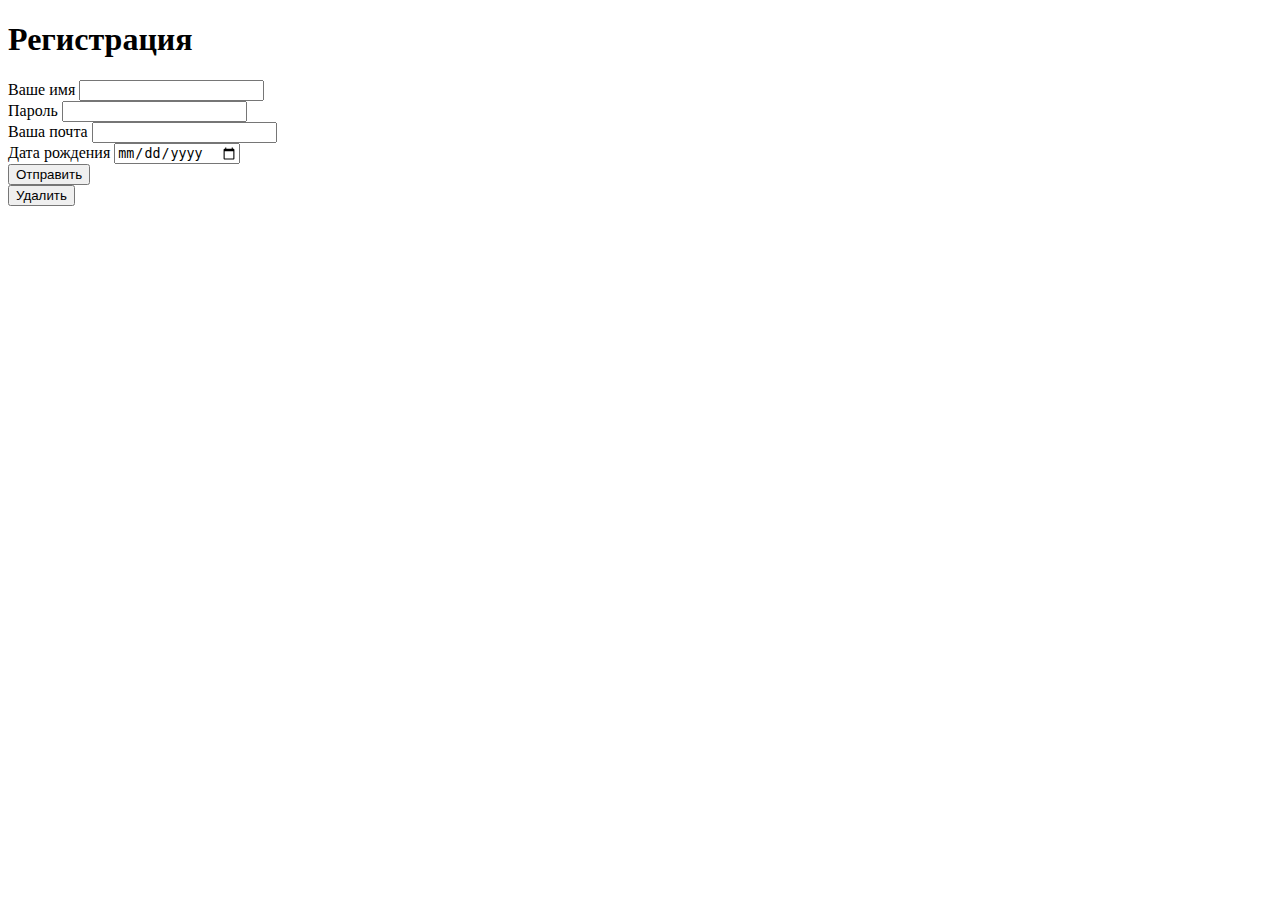
<file: index.html>
<!DOCTYPE html>
<html lang="en">

<head>
    <meta charset="UTF-8">
    <meta name="viewport" content="width=device-width, initial-scale=1.0">
    <title>Document</title>
</head>

<body>
    <h1>Регистрация</h1>
    <form action="#">
        Ваше имя <input type="text"><br>
        Пароль <input type="password"><br>
        Ваша почта <input type="email"><br>
        Дата рождения <input type="date"><br>
        <button type="submit">Отправить</button><br>
        <button type="reset">Удалить</button>
    </form>
</body>

</html>
</file>
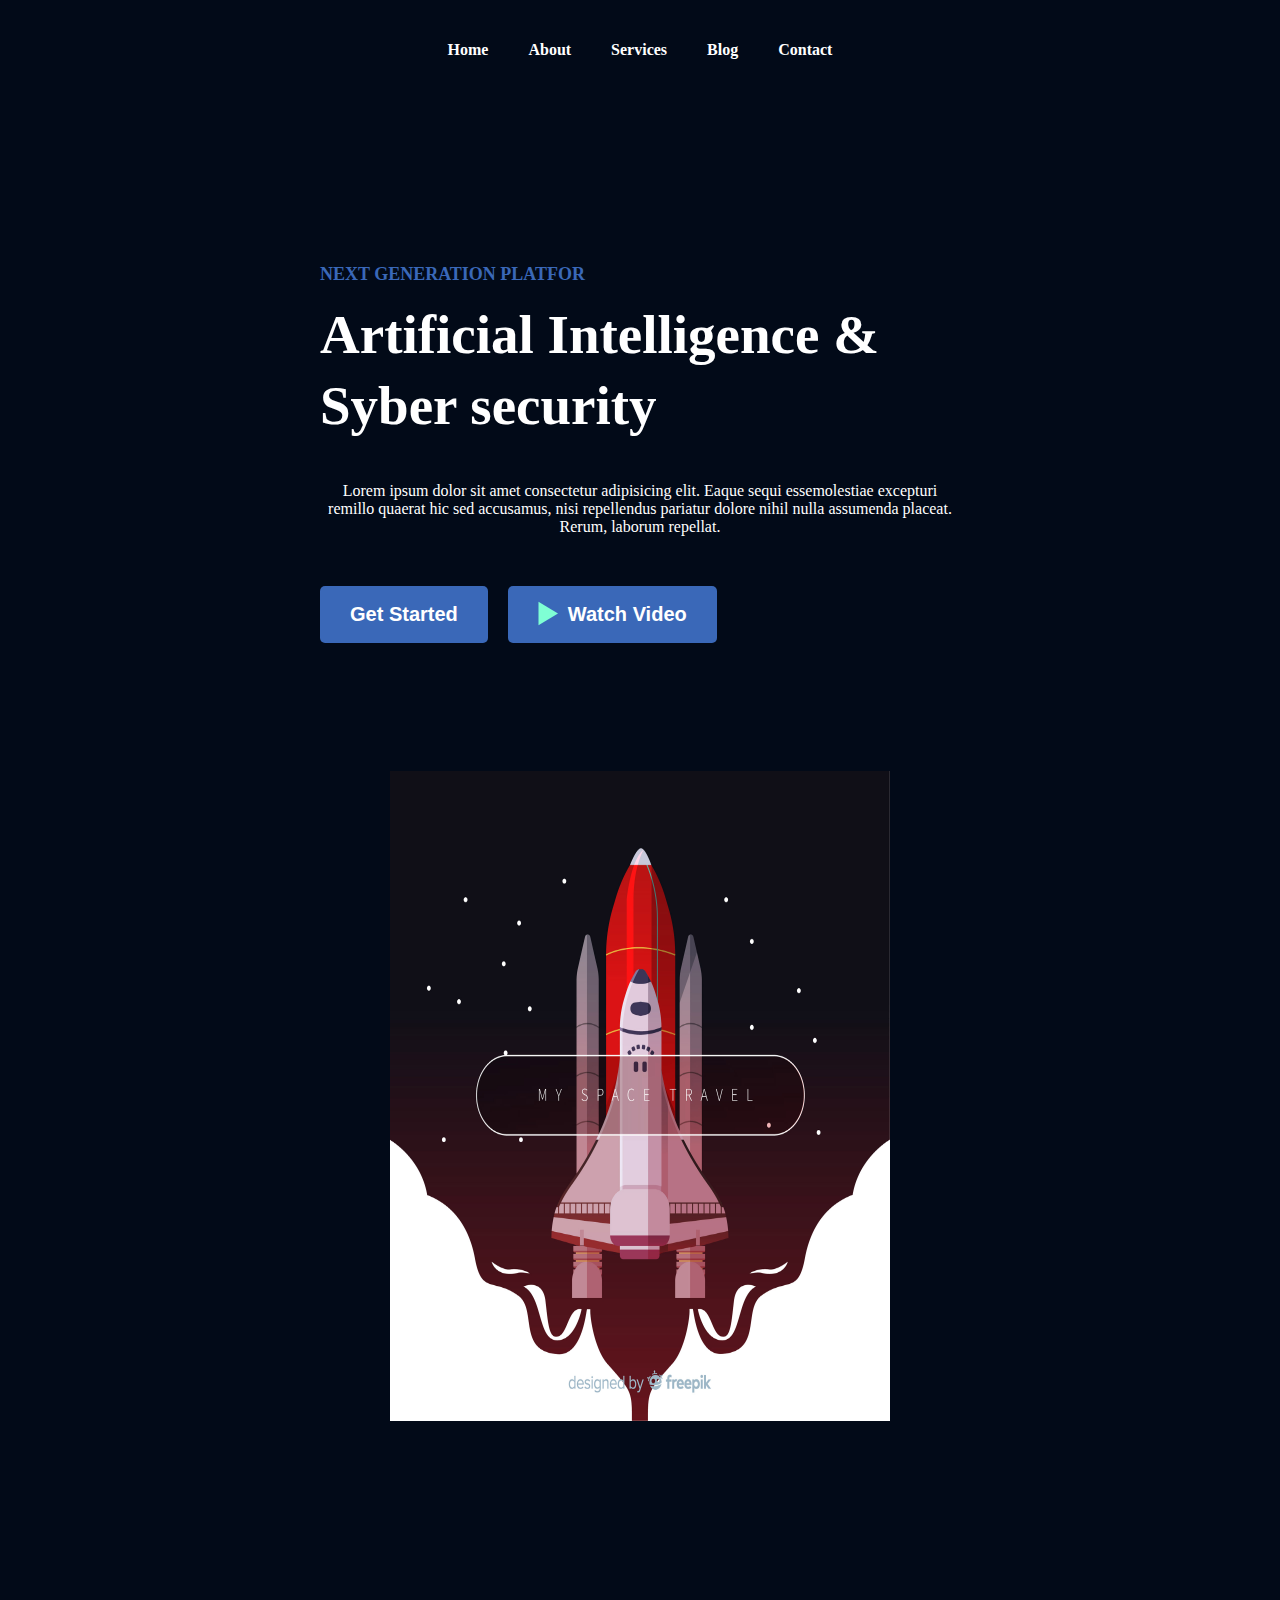
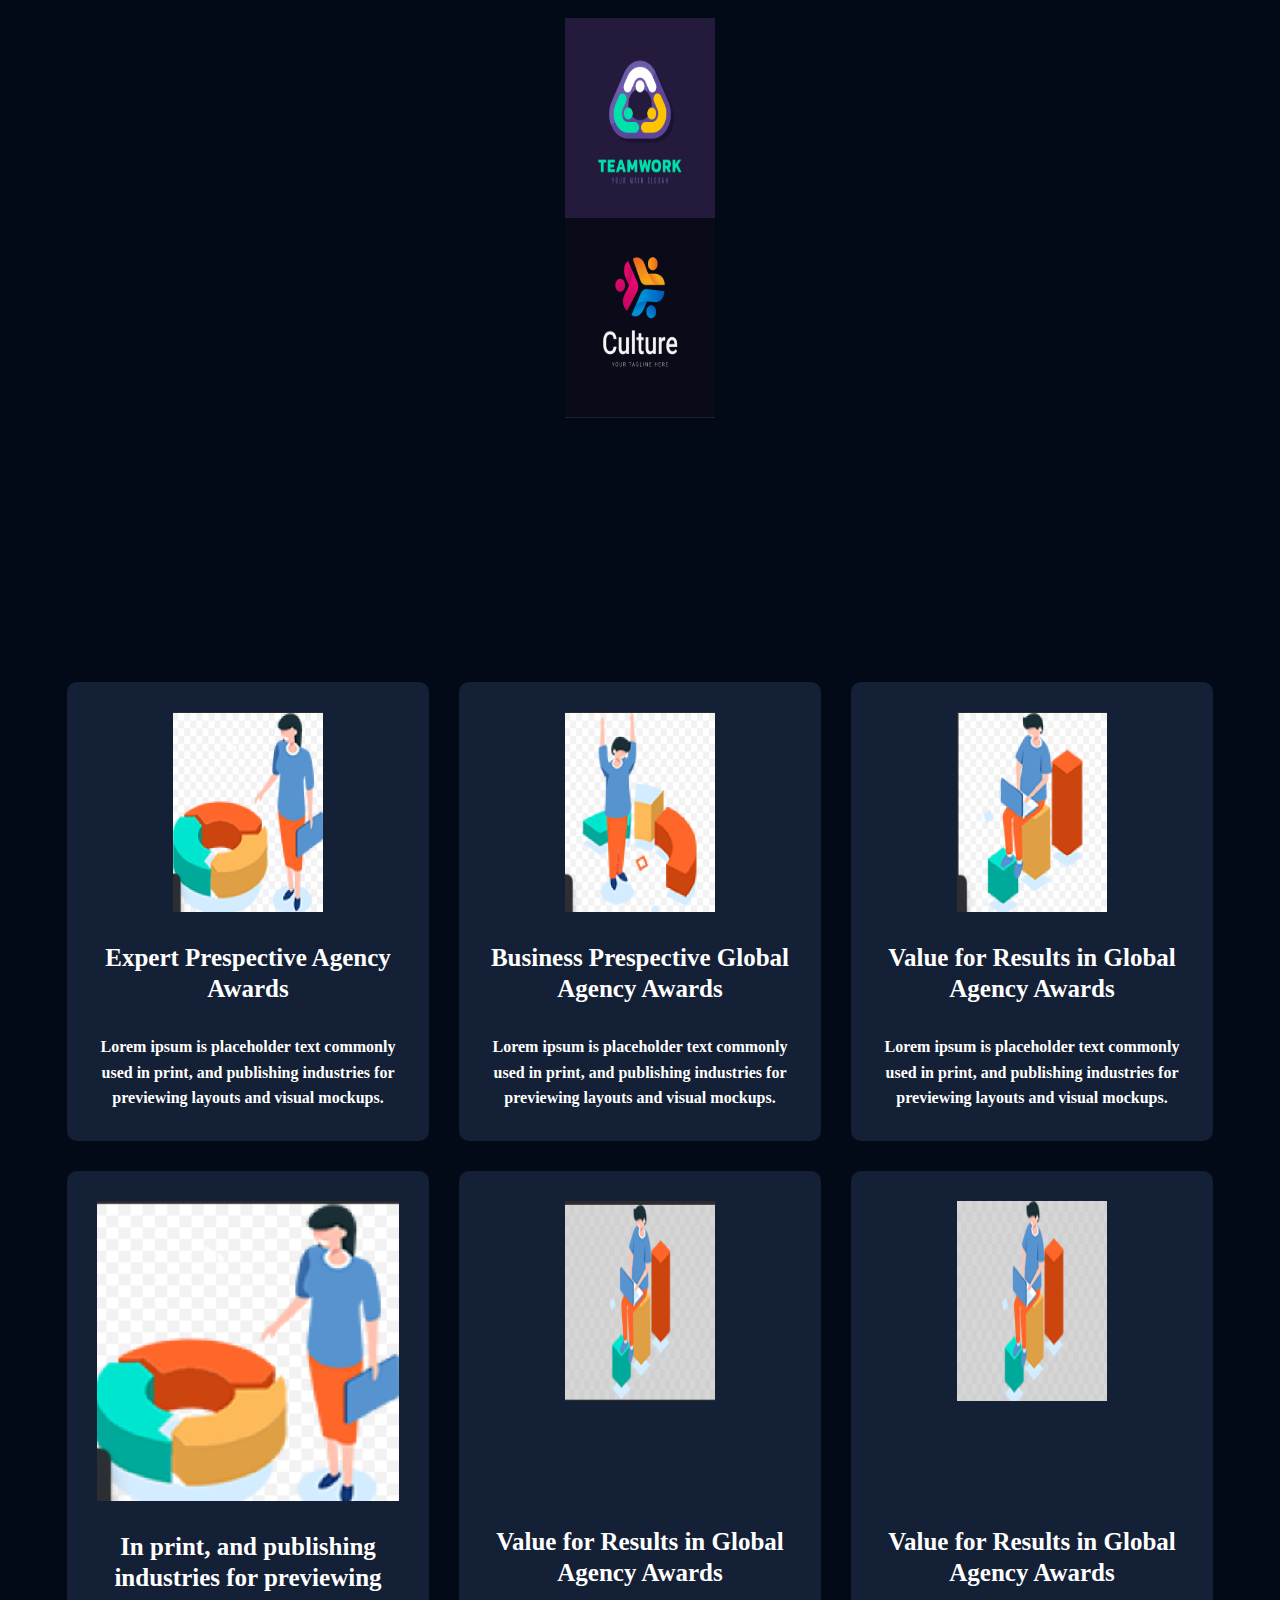
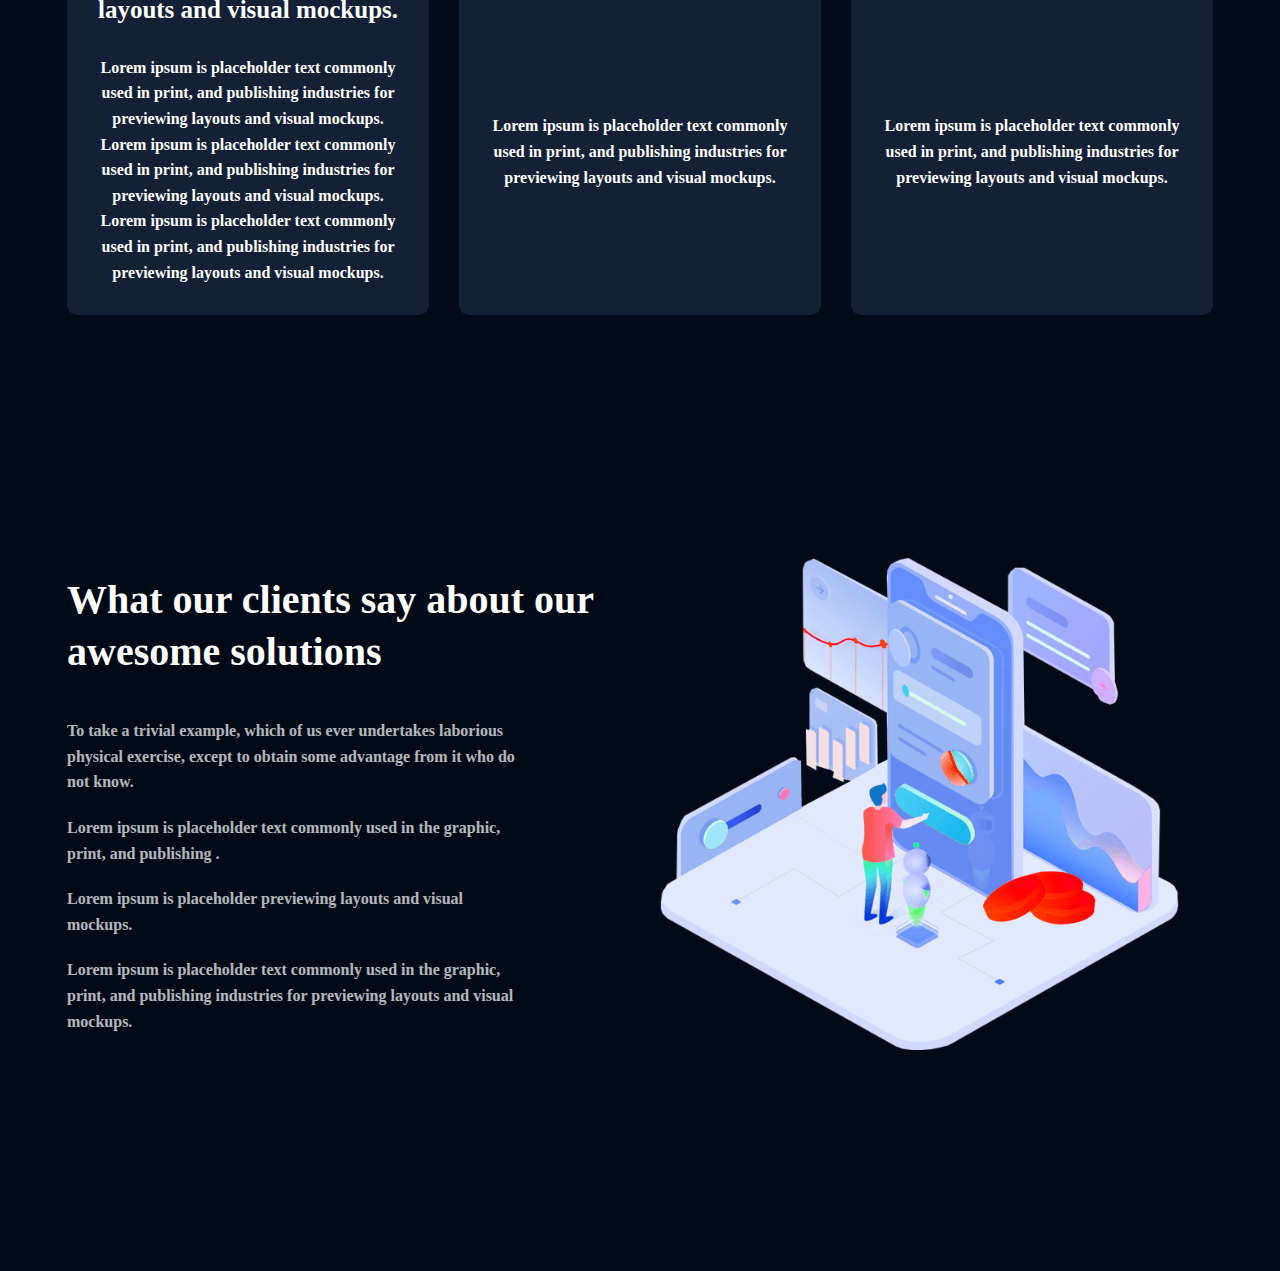
<file: project/index.html>
<!DOCTYPE html>
<html lang="en">

<head>
    <link rel="preconnect" href="https://fonts.googleapis.com">
    <link rel="preconnect" href="https://fonts.gstatic.com" grossorigin>
    <link href="https://fonts.googleapis.com/css2?family=Open+Sans:wght@600;700;800&display=swap" rel="stylesheet">

    <meta charset="UTF-8">
    <meta name="viewport" content="width=device-width, initial-scale=1.0">
    <title>New project</title>
    <link rel="stylesheet" href="style.css">
</head>

<body>
    <div class="toep center">
        <div class="header">
            <a class="header__link" href="#">Home</a>
            <a class="header__link" href="#">About</a>
            <a class="header__link" href="#">Services</a>
            <a class="header__link" href="#">Blog</a>
            <a class="header__link" href="#">Contact</a>
        </div>
        <div class="top__content">
            <div class="top__info">
                <h3 class="subtitle">Next Generation Platfor</h3>
                <h1 class="title">Artificial Intelligence &
                    Syber security</h1>
                <p class="lorem">Lorem ipsum dolor sit amet consectetur adipisicing elit. Eaque sequi essemolestiae
                    excepturi remillo
                    quaerat hic sed accusamus, nisi repellendus pariatur dolore nihil nulla assumenda placeat. Rerum,
                    laborum repellat.</p>
                <div class="top__buttons">
                    <button class="button">Get Started</button>
                    <button class="button">
                        <svg width="20" height="25" viewBox="0 0 20 25" fill="none" xmlns="http://www.w3.org/2000/svg">
                            <path d="M20 12.5L0.500001 24.1913L0.500002 0.808657L20
                        12.5Z" fill="aquamarine" />
                        </svg>
                        Watch Video</button>
                </div>
            </div>
            <img src="image/space.jpg" width="500" height="650" alt="space">
        </div>
        <div class="top__logo">
            <p><img class="top__logo" src="image/teamwork.jpg" width="150" height="200" alt="logos">
                <img class="top__logo" src="image/culture.jpg" width="150" height="200" alt="logos">
            </p>
        </div>
    </div>
    <div class="content center">
        <div class="item">
            <img src="image/1.png" width="150" height="200" alt="" class="item__img">
            <h3 class="heading">Expert Prespective Agency Awards</h3>
            <p class="item__text">Lorem ipsum is placeholder text commonly used in print, and publishing industries for
                previewing layouts and visual mockups.</p>
        </div>
        <div class="item">
            <img src="image/2.png" width="150" height="200" alt="" class="item__img">
            <h3 class="heading">Business Prespective Global Agency Awards</h3>
            <p class="item__text">Lorem ipsum is placeholder text commonly used in print, and publishing industries for
                previewing layouts and visual mockups.</p>
        </div>
        <div class="item">
            <img src="image/3.png" width="150" height="200" alt="" class="item__img">
            <h3 class="heading">Value for Results in Global Agency Awards</h3>
            <p class="item__text">Lorem ipsum is placeholder text commonly used in print, and publishing industries for
                previewing layouts and visual mockups.</p>
        </div>
        <div class="item item big">
            <img width="306" src="image/4 big.png" width="250" height="300" alt="" class="item__img">
            <h3 class="heading">In print, and publishing industries for previewing layouts and visual mockups.</h3>
            <p class="item__text">Lorem ipsum is placeholder text commonly used in print, and publishing industries for
                previewing layouts and visual mockups. Lorem ipsum is placeholder text commonly used in print, and
                publishing industries for previewing layouts and visual mockups. Lorem ipsum is placeholder text
                commonly used in print, and publishing industries for previewing layouts and visual mockups.</p>
        </div>
        <div class="item">
            <img src="image/4.png" width="150" height="200" alt="" class="item__img">
            <h3 class="heading">Value for Results in Global Agency Awards</h3>
            <p class="item__text">Lorem ipsum is placeholder text commonly used in print, and publishing industries for
                previewing layouts and visual mockups.</p>
        </div>
        <div class="item">
            <img src="image/5.png" width="150" height="200" alt="" class="item__img">
            <h3 class="heading">Value for Results in Global Agency Awards</h3>
            <p class="item__text">Lorem ipsum is placeholder text commonly used in print, and publishing industries for
                previewing layouts and visual mockups.</p>
        </div>
    </div>
    <div class="about">
        <div class="about__content">
            <div class="about__info">
                <h3 class="about__heading">What our clients say about our
                    awesome solutions</h3>
                <p class="about__text">
                    To take a trivial example, which of us ever undertakes laborious physical exercise, except to obtain
                    some advantage from it who do not know.
                </p>
                <p class="about__text">
                    Lorem ipsum is placeholder text commonly used in the graphic, print, and publishing .
                </p>
                <p class="about__text">
                    Lorem ipsum is placeholder previewing layouts and visual mockups.
                </p>
                <p class="about__text">
                    Lorem ipsum is placeholder text commonly used in the graphic, print, and publishing industries for
                    previewing layouts and visual mockups.
                </p>
            </div>
            <img src="image/about3 1.svg" alt="about photo">
        </div>
    </div>
</body>

</html>
</file>
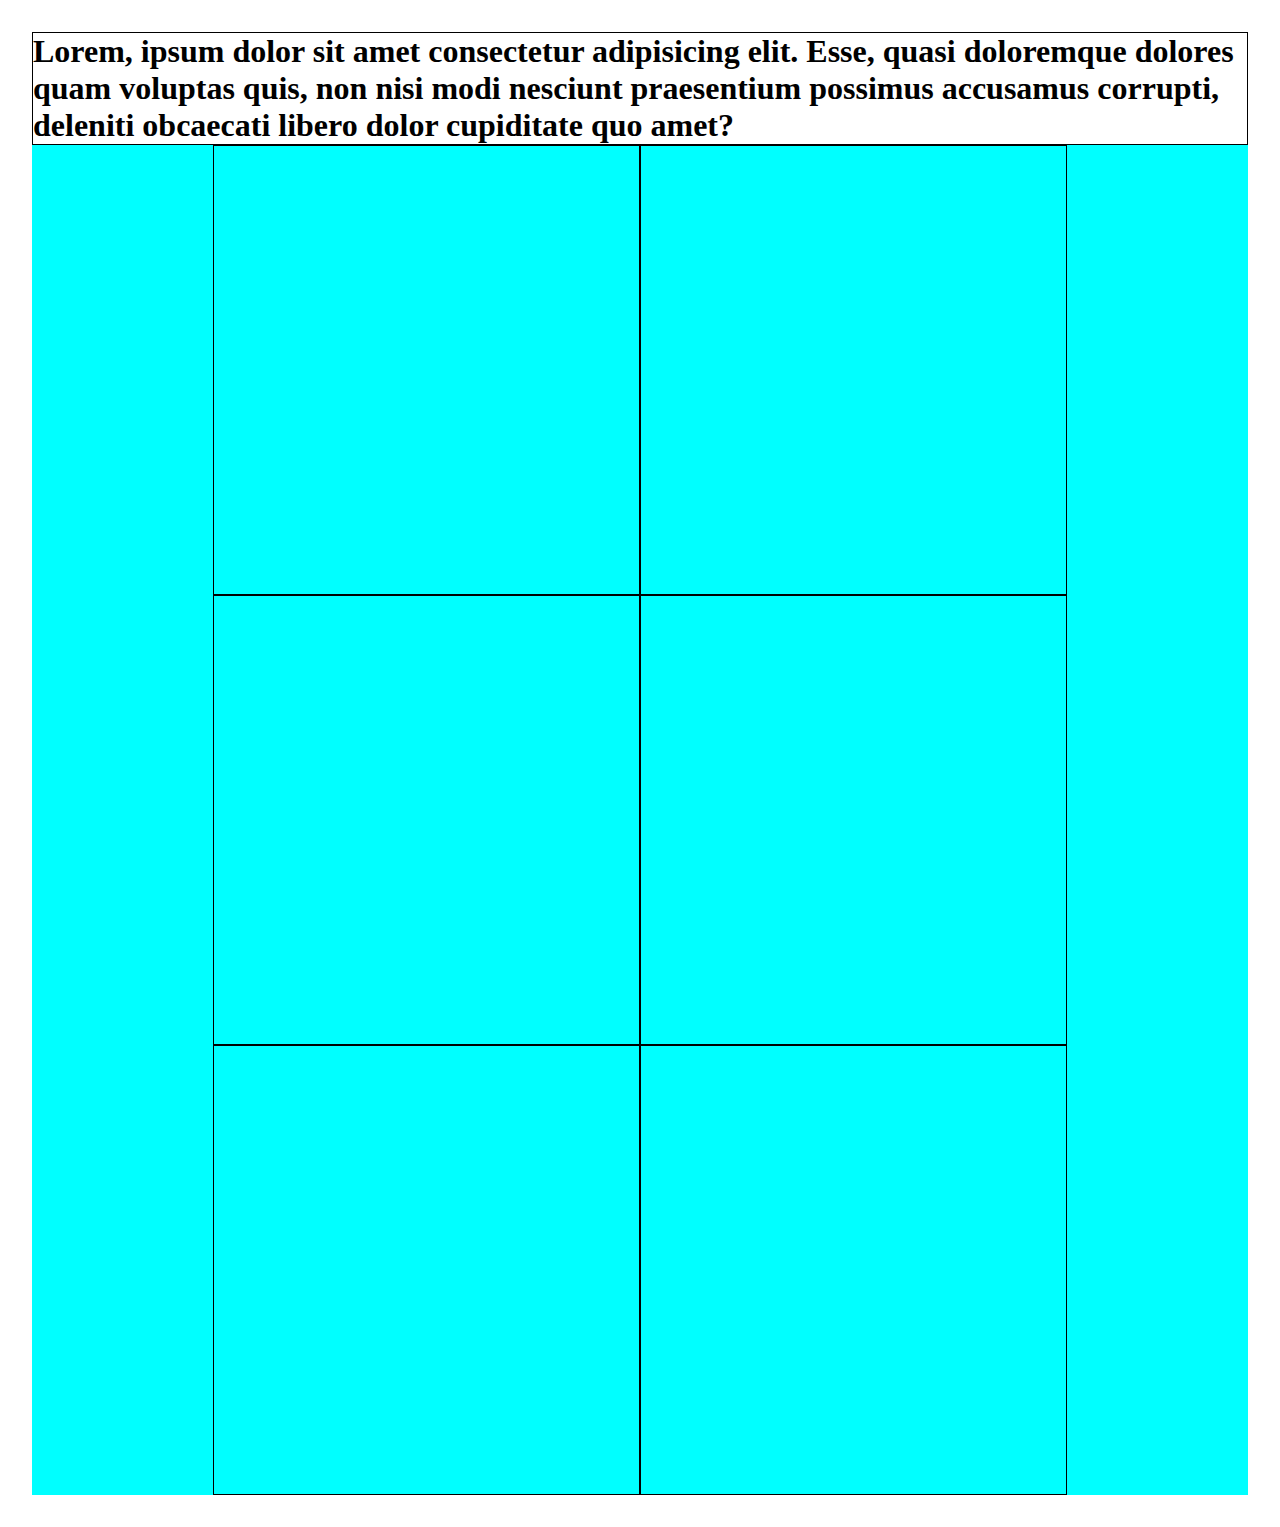
<file: responsive_web/index.html>
<!DOCTYPE html>
<html lang="en">

<head>
    <meta charset="UTF-8">
    <meta name="viewport" content="width=device-width, initial-scale=1.0">
    <title>Document</title>
    <link rel="stylesheet" href="style.css">
</head>

<body>
    <div class="header">
        <h1>Lorem, ipsum dolor sit amet consectetur adipisicing elit. Esse, quasi doloremque dolores quam voluptas quis,
            non nisi modi nesciunt praesentium possimus accusamus corrupti, deleniti obcaecati libero dolor cupiditate
            quo amet?
        </h1>
    </div>
    <div class="content">
        <div class="item"></div>
        <div class="item"></div>
        <div class="item"></div>
        <div class="item"></div>
        <div class="item"></div>
        <div class="item"></div>
    </div>
</body>

</html>
</file>
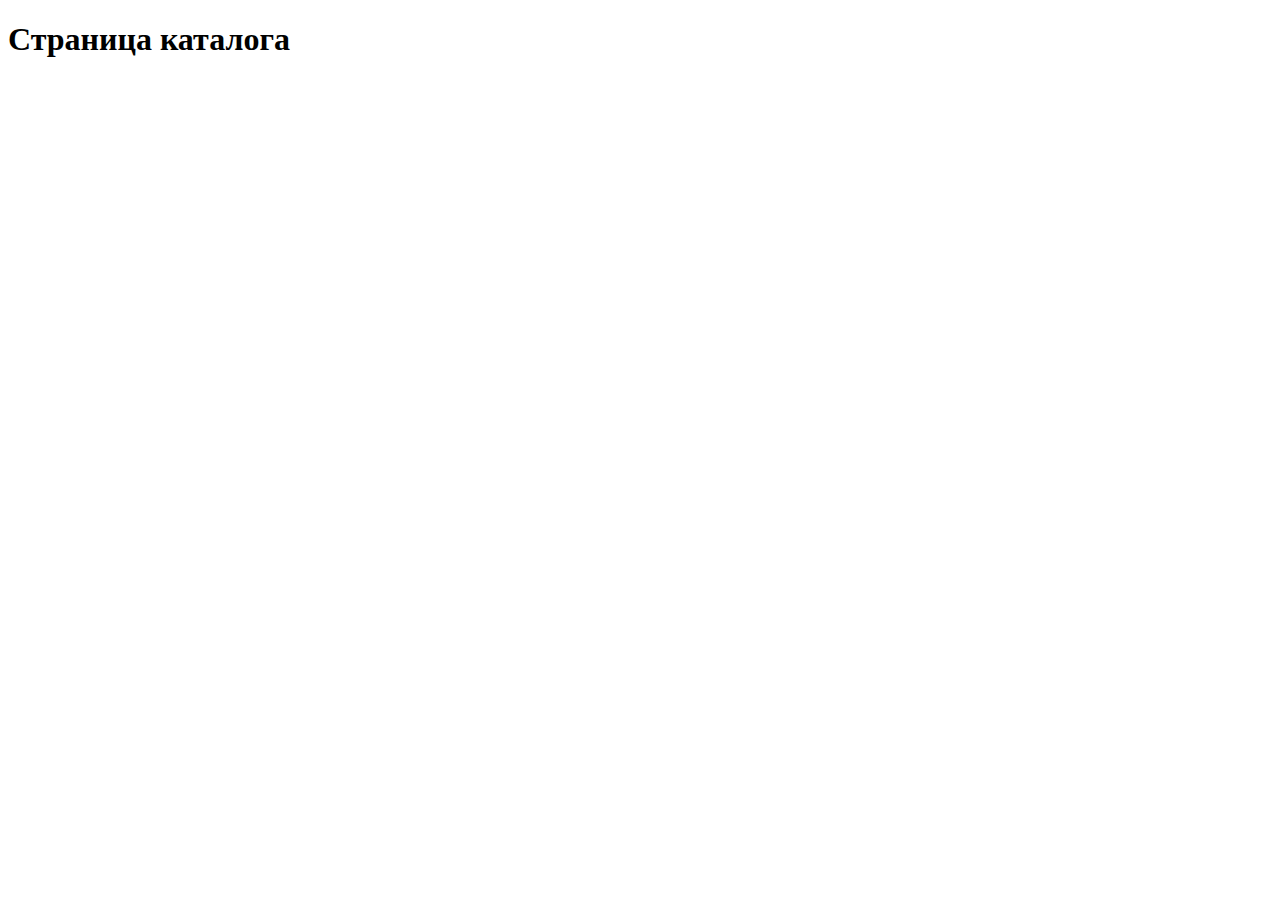
<file: catolog.html>
<!DOCTYPE html>
<html lang="en">

<head>
    <meta charset="UTF-8">
    <meta name="viewport" content="width=device-width, initial-scale=1.0">
    <title>Document</title>
</head>

<body>
    <h1>Страница каталога</h1>
</body>

</html>
</file>
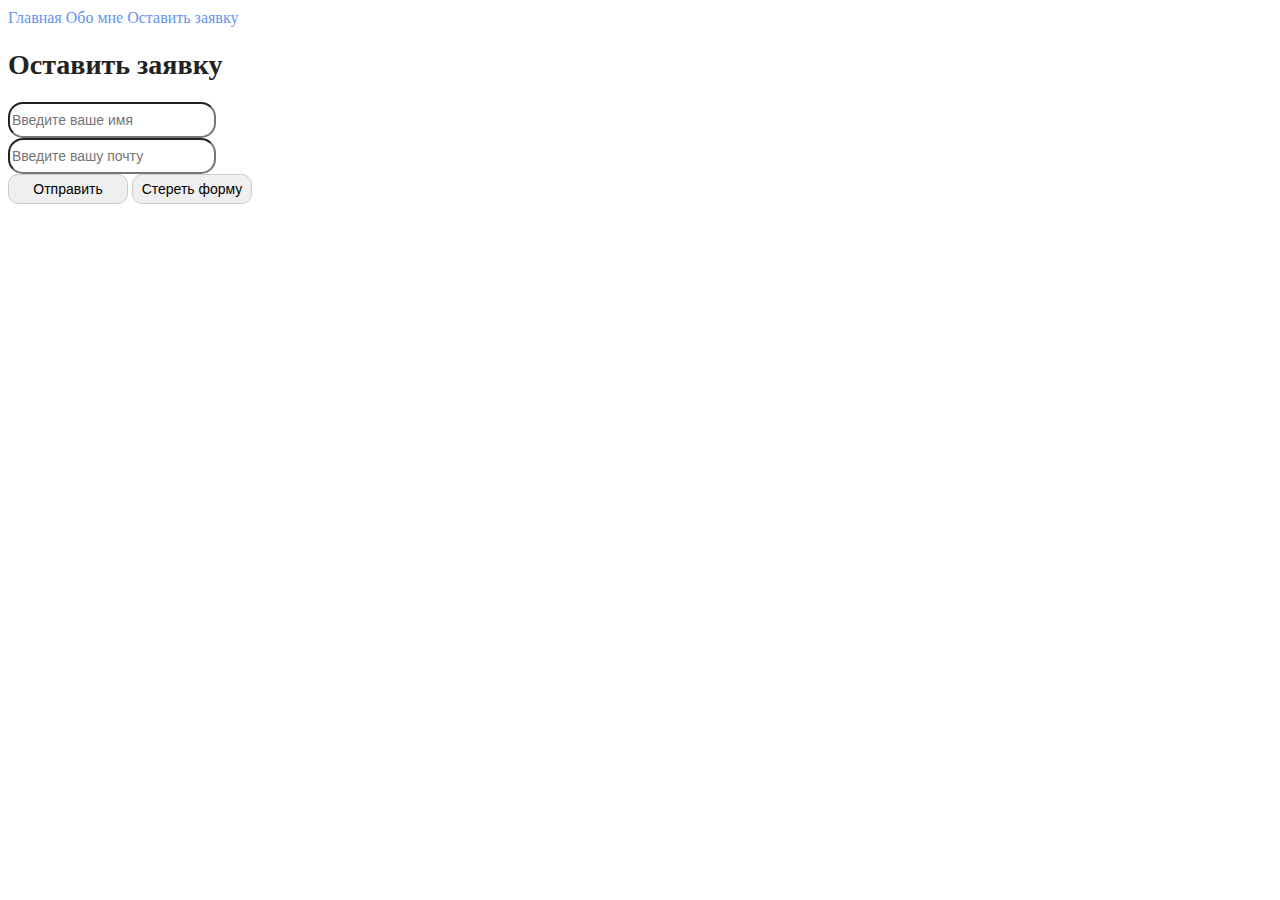
<file: form.html>
<!DOCTYPE html>
<html lang="en">

<head>
    <meta charset="UTF-8">
    <meta name="viewport" content="width=device-width, initial-scale=1.0">
    <title>Document</title>
    <link rel="stylesheet" href="lecture_2/style.css">
</head>

<body>
    <a class="nav_link" href="index.html">Главная</a>
    <a class="nav_link" href="info/about.html">Обо мне</a>
    <a class="nav_link" href="form.html">Оставить заявку</a>
    <h1 class="title">Оставить заявку</h1>
    <form action="#">
        <input class="form_input" type="text" placeholder="Введите ваше имя"><br>
        <input class="form_input" type="email" placeholder="Введите вашу почту"><br>
        <button class="form_button" type="submit">Отправить</button>
        <button class="form_button" type="reset">Стереть форму</button>
    </form>
</body>

</html>
</file>
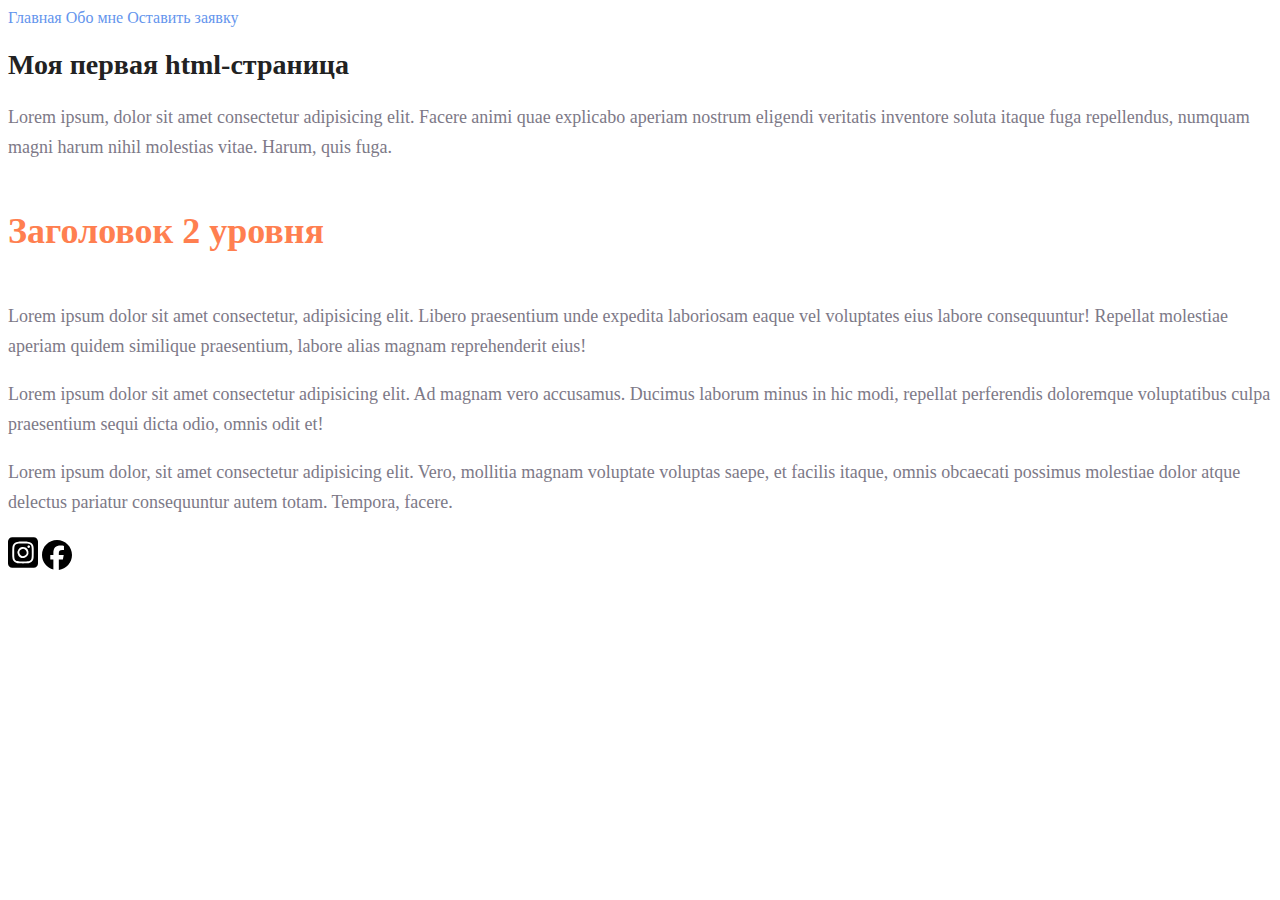
<file: my_first_html.html>
<!DOCTYPE html>
<html lang="en">

<head>
    <meta charset="UTF-8">
    <meta name="viewport" content="width=device-width, initial-scale=1.0">
    <title>Document</title>
    <link rel="stylesheet" href="lecture_2/style.css">
</head>
<a class="nav_link" href="my_first_html.html">Главная</a>
<a class="nav_link" href="info/about.html">Обо мне</a>
<a class="nav_link" href="form.html">Оставить заявку</a>
<h1 class="title">Моя первая html-страница</h1>
<p class="text">Lorem ipsum, dolor sit amet consectetur adipisicing elit. Facere animi quae explicabo aperiam nostrum
    eligendi
    veritatis inventore soluta itaque fuga repellendus, numquam magni harum nihil molestias vitae. Harum, quis fuga.</p>
<h2 class="subtitle">Заголовок 2 уровня</h2>

<body>
    <p class="text">Lorem ipsum dolor sit amet consectetur, adipisicing elit. Libero praesentium unde expedita
        laboriosam eaque vel
        voluptates eius labore consequuntur! Repellat molestiae aperiam quidem similique praesentium, labore alias
        magnam reprehenderit eius!</p>
    <p class="text">Lorem ipsum dolor sit amet consectetur adipisicing elit. Ad magnam vero accusamus. Ducimus laborum
        minus in hic
        modi, repellat perferendis doloremque voluptatibus culpa praesentium sequi dicta odio, omnis odit et!</p>
    <p class="text">Lorem ipsum dolor, sit amet consectetur adipisicing elit. Vero, mollitia magnam voluptate voluptas
        saepe, et
        facilis itaque, omnis obcaecati possimus molestiae dolor atque delectus pariatur consequuntur autem totam.
        Tempora, facere.</p>
    <a href="https://www.instagram.com/"><img width="30" src="img/square-instagram.svg" alt=""></a>
    <a href="https://www.facebook.com/?locale=ru_RU"><img width="30" src="img/facebook.svg" alt=""></a>
</body>

</html>
</file>
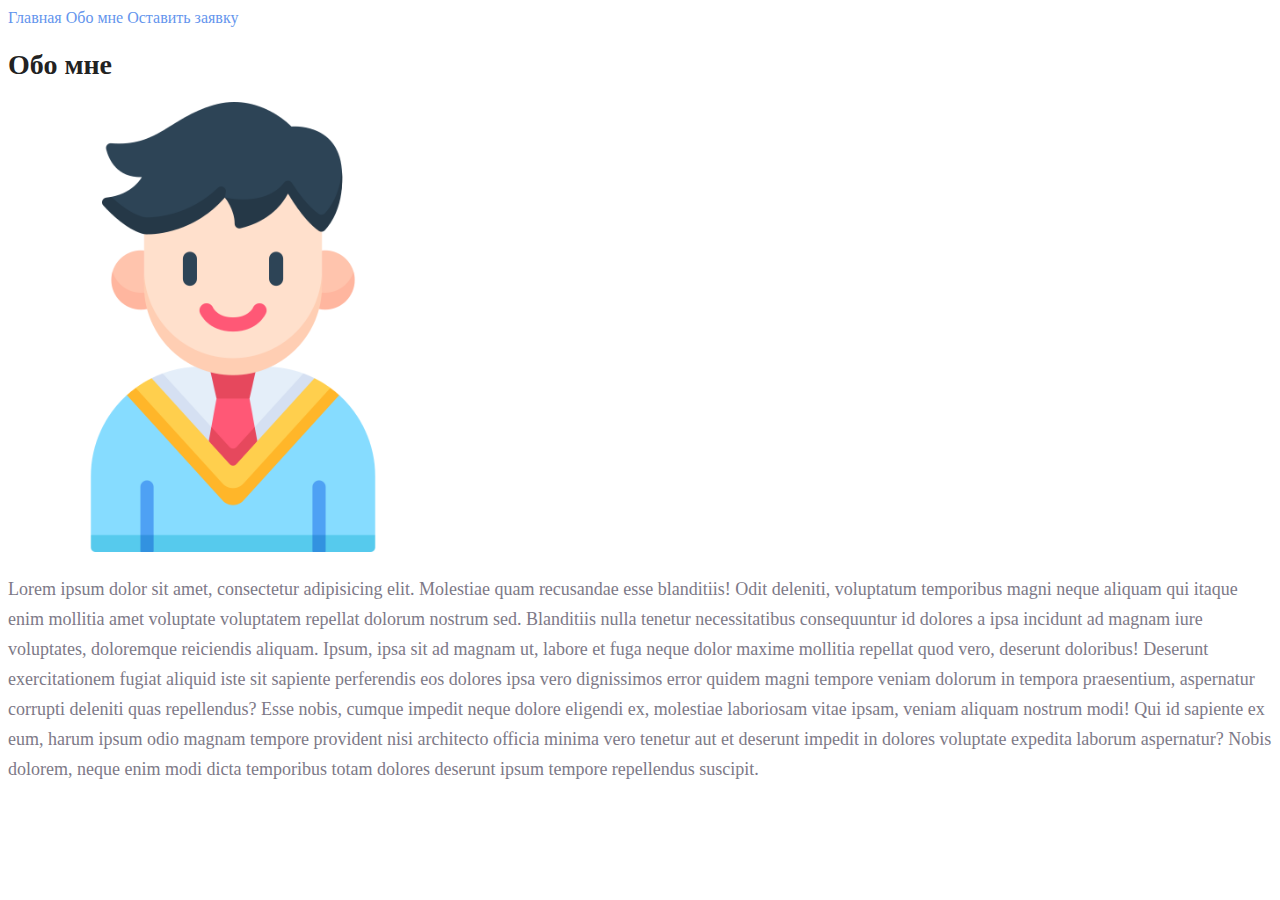
<file: info/about.html>
<!DOCTYPE html>
<html lang="en">

<head>
    <meta charset="UTF-8">
    <meta name="viewport" content="width=device-width, initial-scale=1.0">
    <title>Обо мне</title>
    <link rel="stylesheet" href="../lecture_2/style.css">
</head>

<body>
    <a class="nav_link" href="../my_first_html.html">Главная</a>
    <a class="nav_link" href="about.html">Обо мне</a>
    <a class="nav_link" href="../form.html">Оставить заявку</a>
    <h1 class="title">Обо мне</h1>
    <img class="about_photo" width="450" src="../img/2784461.png" alt="Моё фото">
    <p class="text">Lorem ipsum dolor sit amet, consectetur adipisicing elit. Molestiae quam recusandae esse blanditiis!
        Odit
        deleniti, voluptatum temporibus magni neque aliquam qui itaque enim mollitia amet voluptate voluptatem repellat
        dolorum nostrum sed. Blanditiis nulla tenetur necessitatibus consequuntur id dolores a ipsa incidunt ad magnam
        iure voluptates, doloremque reiciendis aliquam. Ipsum, ipsa sit ad magnam ut, labore et fuga neque dolor maxime
        mollitia repellat quod vero, deserunt doloribus! Deserunt exercitationem fugiat aliquid iste sit sapiente
        perferendis eos dolores ipsa vero dignissimos error quidem magni tempore veniam dolorum in tempora praesentium,
        aspernatur corrupti deleniti quas repellendus? Esse nobis, cumque impedit neque dolore eligendi ex, molestiae
        laboriosam vitae ipsam, veniam aliquam nostrum modi! Qui id sapiente ex eum, harum ipsum odio magnam tempore
        provident nisi architecto officia minima vero tenetur aut et deserunt impedit in dolores voluptate expedita
        laborum aspernatur? Nobis dolorem, neque enim modi dicta temporibus totam dolores deserunt ipsum tempore
        repellendus suscipit.</p>

</body>

</html>
</file>
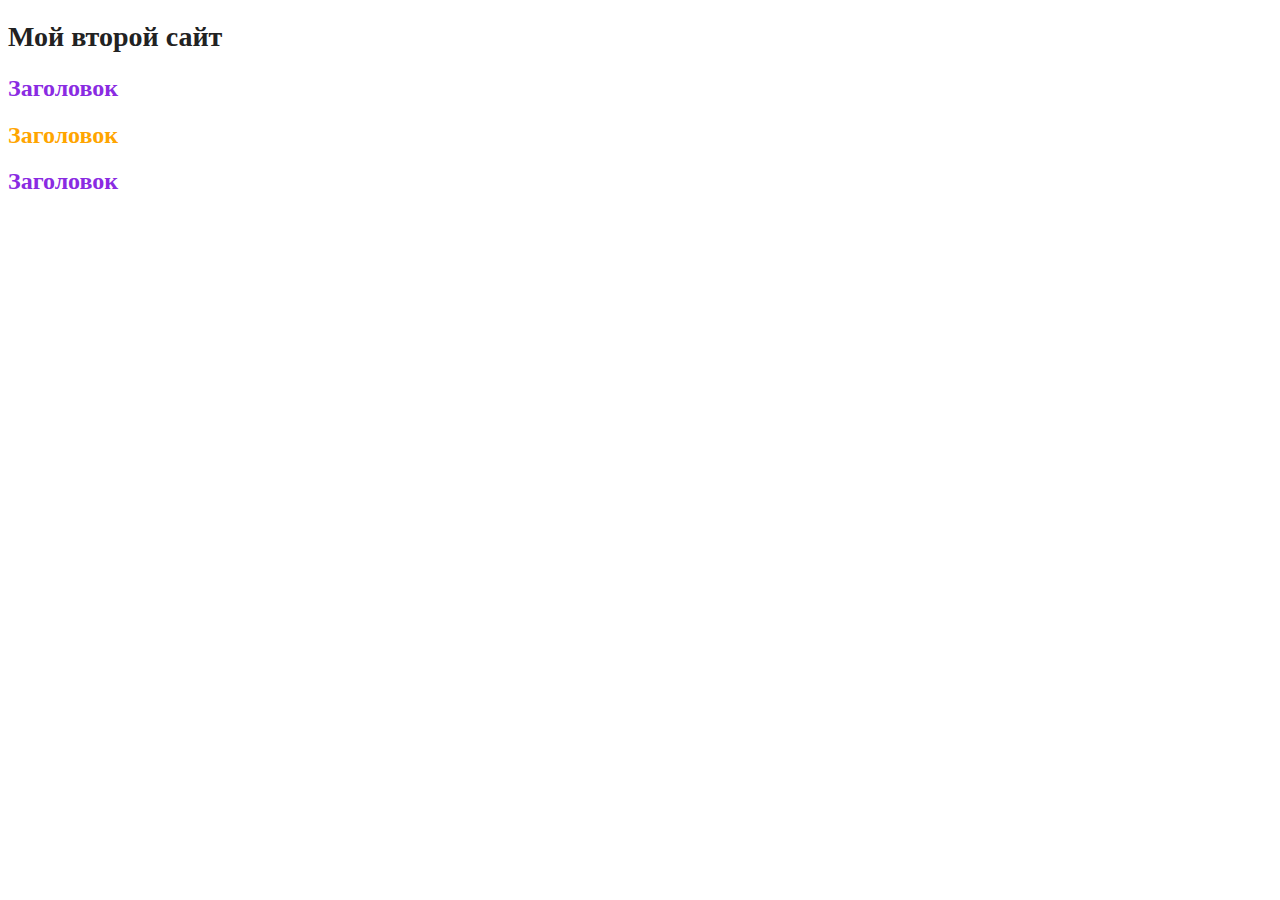
<file: lecture_2/practice.html>
<!DOCTYPE html>
<html lang="en">

<head>
    <meta charset="UTF-8">
    <meta name="viewport" content="width=device-width, initial-scale=1.0">
    <title>Document</title>
    <link rel="stylesheet" href="style.css">
</head>

<body>
    <h1 class="title"> Мой второй сайт</h1>
    <h2 class="heading">Заголовок</h2>
    <h2 class="haading-about">Заголовок</h2>
    <h2 class="heading">Заголовок</h2>
</body>

</html>
<!-- Стили дл
параграфа -->
</file>
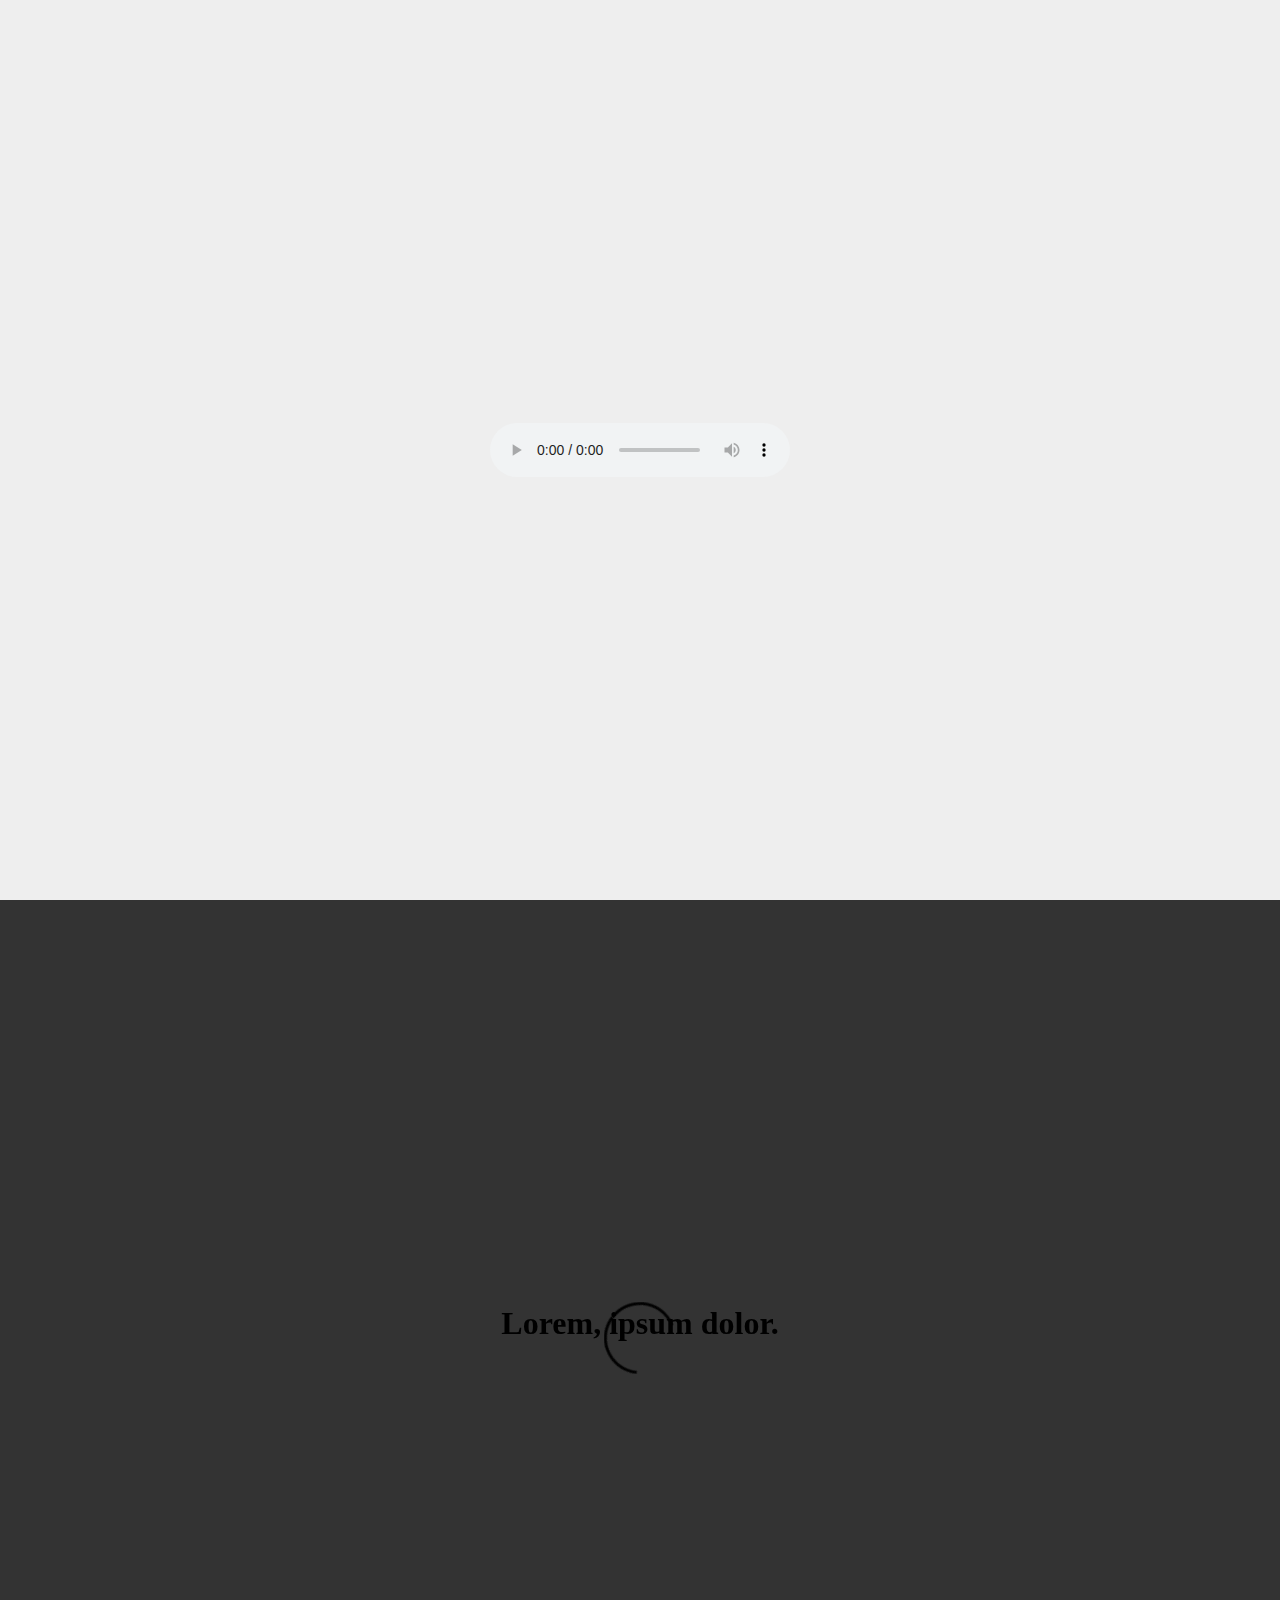
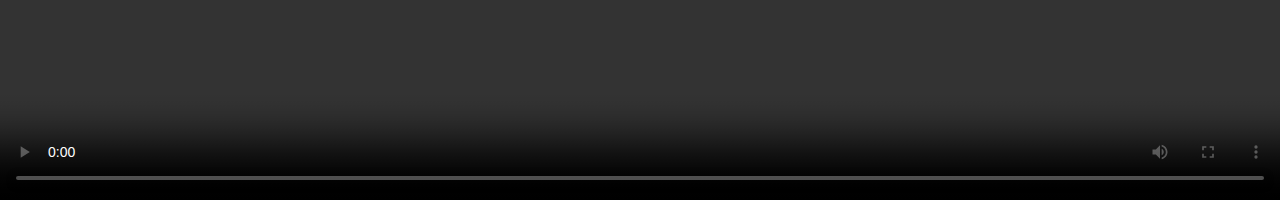
<file: simple_secure/audio-video.html>
<!DOCTYPE html>
<html lang="en">

<head>
    <meta charset="UTF-8">
    <meta name="viewport" content="width=device-width, initial-scale=1.0">
    <title>Document</title>
    <link rel="stylesheet" href="style-audio-video.css">
</head>

<body>
    <div class="box-audio">
        <audio src="#" controls></audio>
    </div>
    <div class="box-video">
        <h1 class="heading">Lorem, ipsum dolor.</h1>
        <video class="video" src="" controls></video>
</body>

</html>
</file>
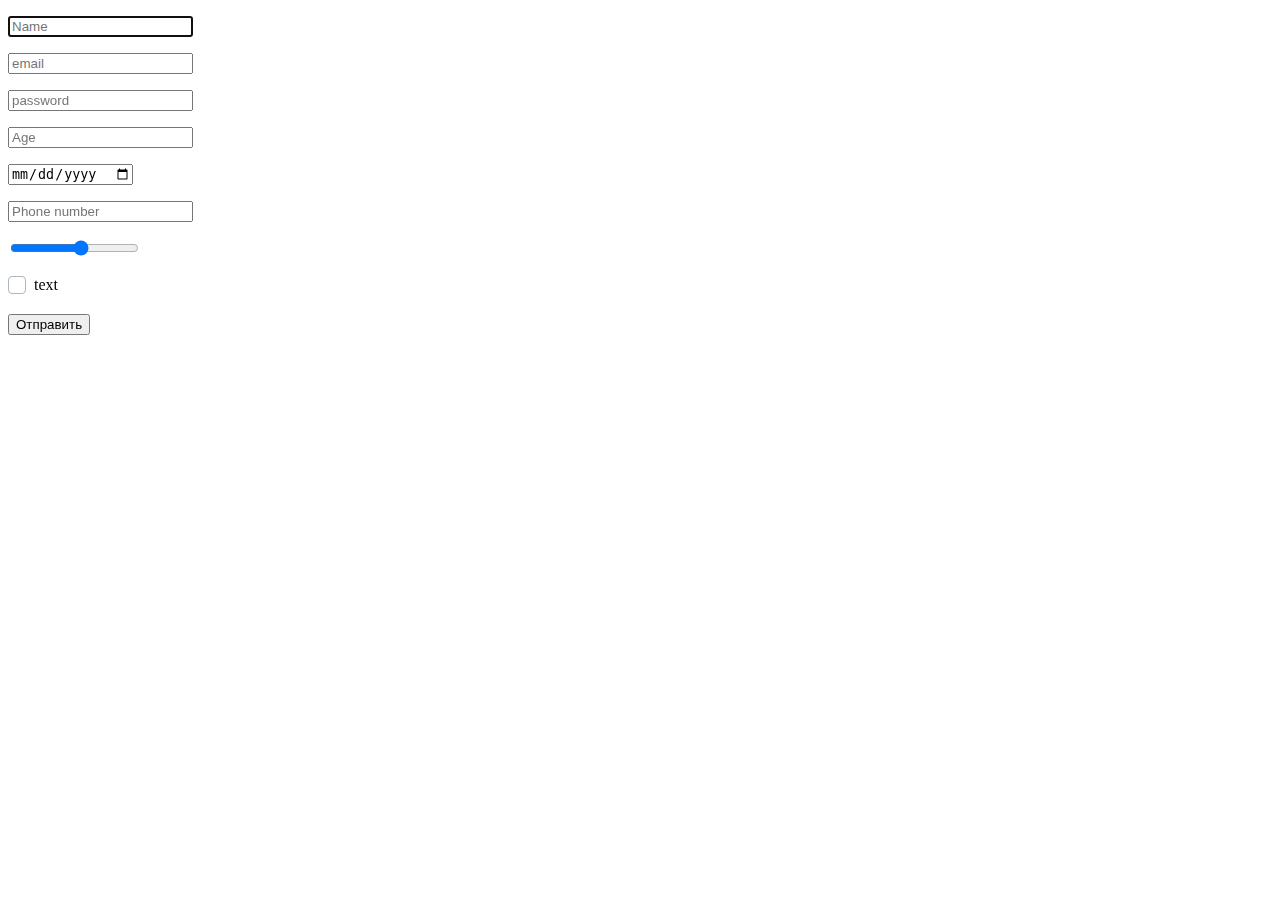
<file: simple_secure/form.html>
<!DOCTYPE html>
<html lang="en">

<head>
    <meta charset="UTF-8">
    <meta name="viewport" content="width=device-width, initial-scale=1.0">
    <title>Document</title>
    <link rel="stylesheet" href="style-check.css">
</head>

<body>
    <form action="#">
        <p>
            <input type="text" autofocus required placeholder="Name">
        </p>
        <p>
            <input type="email" required placeholder="email">
        </p>
        <p>
            <input type="password" required placeholder="password">
        </p>
        <p>
            <input min="1" type="number" required placeholder="Age">
        </p>
        <p>
            <input min="1" type="date" required>
        </p>
        <p>
            <input type="number" required placeholder="Phone number">
        </p>
        <p>
            <input min="1" max="10" type="range" step="1" required>
        </p>




        <p>
            <input id="check" type="checkbox">
            <label for="check">text</label>
        </p>





        <button type="submit">Отправить</button>
    </form>
</body>

</html>
</file>
<file: project/style.css>
* {
    margin: 0;
    padding: 0;
}

body {
    background: #020A18;
    font-family: 'Open Sans'
        sans-serif;
}

a {
    text-decoration: none;
}

img {
    max-width: 100%;
}

.center {
    padding-left: calc(50% - 573px);
    padding-right: calc(50% - 573px);
}

.top {
    padding-bottom: 99px;
}

.header {
    padding-top: 39px;
    padding-bottom: 39px;
    display: flex;
    justify-content: center;
    gap: 40px;
    flex-wrap: wrap;
}

.header__link {
    font-style: normal;
    font-weight: 600;
    font-size: 16px;
    line-height: 22px;
    color: #FFFFFF;
}

.top__info {
    width: 640px;
}

.top__content {
    margin-top: 160px;
    margin-bottom: 197px;
    display: flex;
    flex-direction: row;
    flex-wrap: wrap;
    justify-content: center;
    align-items: center;
    gap: 128px;
}

.subtitle {
    margin-bottom: 10px;
    font-style: normal;
    font-weight: 600;
    font-size: 18px;
    line-height: 160%;
    text-transform: uppercase;
    color: #3A68B8;
}

.title {
    margin-bottom: 40px;
    font-style: normal;
    font-weight: 800;
    font-size: 55px;
    line-height: 130%;
    color: #FFFFFF;
}

.lorem {
    color: #FFFFFF;
    display: flex;
    flex-direction: column-reverse;
    flex-wrap: wrap;
    align-content: flex-start;
    text-align: center;
}

.text {
    width: 558px;
    font-style: normal;
    font-weight: 600;
    font-size: 18px;
    line-height: 160%;
    color: #FFFFFF;
    opacity: 0.7;
}

.top__buttons {
    margin-top: 50px;
    display: flex;
    gap: 20px;
}

.top__logo {
    display: flex;
    flex-direction: row;
    flex-wrap: wrap;
    justify-content: center;
    align-items: center;
    gap: 71px;
}

.button {
    display: flex;
    gap: 10px;
    padding: 15px 30px;
    background: #3A68B8;
    border-radius: 5px;
    font-style: normal;
    font-weight: 600;
    font-size: 20px;
    line-height: 27px;
    color: #FFFFFF;
    outline: none;
    border: none;
}

.content {
    display: grid;
    gap: 30px;
    grid-template-columns: repeat(3, 362px);
    justify-content: center;
    padding-top: 264px;
    padding-bottom: 243px;
}

.item {
    background: #132035;
    border-radius: 10px;
    padding: 30px;
    display: grid;
    justify-items: center;
    gap: 30px;
}

.item_big {
    grid-column: span 2;
    grid-row: span 2;
    gap: 360px;
}

.heading {
    font-style: normal;
    font-weight: 700;
    font-size: 25px;
    line-height: 125%;
    text-align: center;
    color: #FFFFFF;
}

.item__text {
    font-style: normal;
    font-weight: 600;
    font-size: 16px;
    line-height: 160%;
    text-align: center;
    color: #FFFFFF;
}

.about {
    margin-bottom: 221px;
}

.about__info {
    width: 548px;
    display: flex;
    flex-direction: column;
    gap: 20px;
}

.about__heading {
    margin-bottom: 20px;
    font-style: normal;
    font-weight: 700;
    font-size: 40px;
    line-height: 130%;
    color: #FFFFFF;
}

.about__content {
    display: flex;
    flex-wrap: wrap;
    justify-content: center;
    gap: 25px;
    align-items: center;
}

.about__text {
    width: 460px;
    font-style: normal;
    font-weight: 600;
    font-size: 16px;
    line-height: 160%;
    color: #FFFFFF;
    opacity: 0.7;
}


@media(max-width: 1024px) {
    .center {
        padding-left: calc(50% - 376px);
        padding-right: calc(50% - 376px);
    }

    .subtitle {
        font-size: 16px;
    }

    .title {
        font-size: 48px;
    }

    .top {
        padding-bottom: 120px;
    }

    .top__logo {
        gap: 32px;
        max-width: 650px;
        margin: auto;
    }

    .content {
        grid-template-columns: repeat(1, 362px);
        gap: 30px;
    }

    .item_big {
        grid-column: span 1;
        grid-row: span 1;
        gap: 30px;
    }

    .item_big img {
        width: 98px;
    }

    .about__content {
        gap: 64px;
    }
}

@media(max-width: 767px) {
    .center {
        padding-left: 16px;
        padding-right: 16px;
    }

    .header {
        padding-top: 22px;
        padding-bottom: 22px;
        gap: 16px;
    }

    .header__link {
        font-size: 14px;
        line-height: 19px;
    }

    .top__content {
        margin-top: 64px;
    }

    .top__info {
        width: 100px;
        text-align: center;
    }

    .top__buttons {
        margin-top: 39px;
        flex-wrap: wrap;
        justify-content: center;
        gap: 24px;
    }

    .subtitle {
        font-size: 14px;
        margin-bottom: 16px;
    }

    .title {
        font-size: 28px;
        margin-bottom: 64px;
    }

    .text {
        width: 100px;
    }

    .top {
        padding-bottom: 108px;
    }

    .top__content {
        margin-bottom: 128px;
    }

    .top__logo {
        margin-right: auto;
        margin-left: 24px;
    }

    .about__info {
        gap: 16px;
        width: 100%;
        text-align: center;
    }

    .about__text {
        width: 100%;
    }

    .about__heading {
        font-size: 24px;
        margin-bottom: 0;
    }

    .about__content {
        gap: 32px;
    }
}
</file>
<file: responsive_web/style.css>
* {
    margin: 0;
    padding: 0;
}

img {
    max-width: 100%;
}

.header {
    border: 1px solid #000;
}

.content {
    display: flex;
    justify-content: center;
    background-color: aqua;
    flex-wrap: wrap;
}

.item {
    width: 33.333333vw;
    height: 50vh;
    border: 1px solid #000;
    overflow: scroll;
    box-sizing: border-box;
}

@media (max-width: 1000px) {

    /* Стили для планшета */
    h1 {
        font-size: 24px;
    }

    .item {
        width: 50pv;
        height: 350px;
    }
}

@media (max-width: 767px) {

    /* стили для мобилки */
    h1 {
        font-size: 18px;
    }

    .item {
        width: 100vw;
        height: 100px;
    }
}

@media (min-width: 768px) {
    body {
        padding: 32px;
    }
}

@media(min-width: 768px) and (max-width: 1024px) {
    h1 {
        text-decoration: underline;
    }
}

@media (max-width: 1024px) {
    .center {
        padding-left: calc(50% - 360px);
        padding-right: calc(50% - 360px);
    }

    .about__content {
        justify-content: center;
        gap: 32px;
    }

    .heading {
        text-align: center;
    }
}

@media (max-width:767px) {
    .center {
        padding-left: 16px;
        padding-right: 16px;
    }

    .title {
        font-size: 48px;
        line-height: 56px;
        text-align: center;
    }

    .header {
        justify-content: center;
    }
}
</file>
<file: lecture_2/style.css>
.body {
    font-family: sans-serif;
}

.heading {
    color: blueviolet;
}

/* .title {
    background-color: grey;
} */

.haading-about {
    color: orange;
}

a {
    text-decoration: none;
}

.nav_link {
    color: cornflowerblue;
    font-size: 16px;
    line-height: 20px;
}

.title {
    color: #222;
    font-size: 28px;
    line-height: 36px;
    font-weight: bold;
}

.subtitle {
    font-style: normal;
    line-height: 80px;
    color: coral;
    font-size: 36px;
    font-weight: 700;
}

.text {
    font-style: normal;
    font-weight: 300;
    color: #7d7987;
    font-size: 18px;
    line-height: 30px;

}

.about_photo {
    border-radius: 10 px;
}

.form_input {
    width: 200px;
    height: 30px;
    outline: none;
    border: 1px colid #ccc;
    border-radius: 15px;
    font-size: 14px;
    line-height: 30px;
    font-family: sans-serif;
}

.form_button {
    font-size: 14px;
    width: 120px;
    height: 30px;
    border-radius: 10px;
    border: 1px solid #ccc;
}
</file>
<file: simple_secure/style-audio-video.css>
* {
    margin: 0;
    padding: 0;
}

.box-audio {
    background-color: #eee;
    height: 100vh;
    display: flex;
    justify-content: center;
    align-items: center;
}

.box-video {
    height: 100vh;
    position: relative;
}

.heading {
    position: absolute;
    top: 45%;
    z-index: 1;
    width: 100%;
    text-align: center;
}

.video {
    height: 100vh;
    width: 100vw;
}
</file>
<file: simple_secure/style-check.css>
#check {
    position: absolute;
    z-index: -1;
    left: -99999px;
    visibility: hidden;
    opacity: 0;
}

#check+label {
    display: inline-flex;
    align-items: center;
    user-select: none;
}

#check+label::before {
    content: '';
    display: inline-block;
    width: 1em;
    height: 1em;
    flex-shrink: 0;
    flex-grow: 0;
    border: 1px solid #adb5bd;
    border-radius: 0.25em;
    margin-right: 0.5em;
    background-repeat: no-repeat;
    background-position: center center;
    background-size: 50% 50%;
}

#check:checked+label::before {
    border-color: #0b76ef;
    background-color: #0b76ef;
    background-image: url("data:image/svg+xml,%3csvg xmlns='http://www.w3.org/2000/svg' viewBox='0 0 8 8'%3e%3cpath fill='%23fff' d='M6.564.75l-3.59 3.612-1.538-1.55L0 4.26 2.974 7.25 8 2.193z'/%3e%3c/svg%3e");
}
</file>
